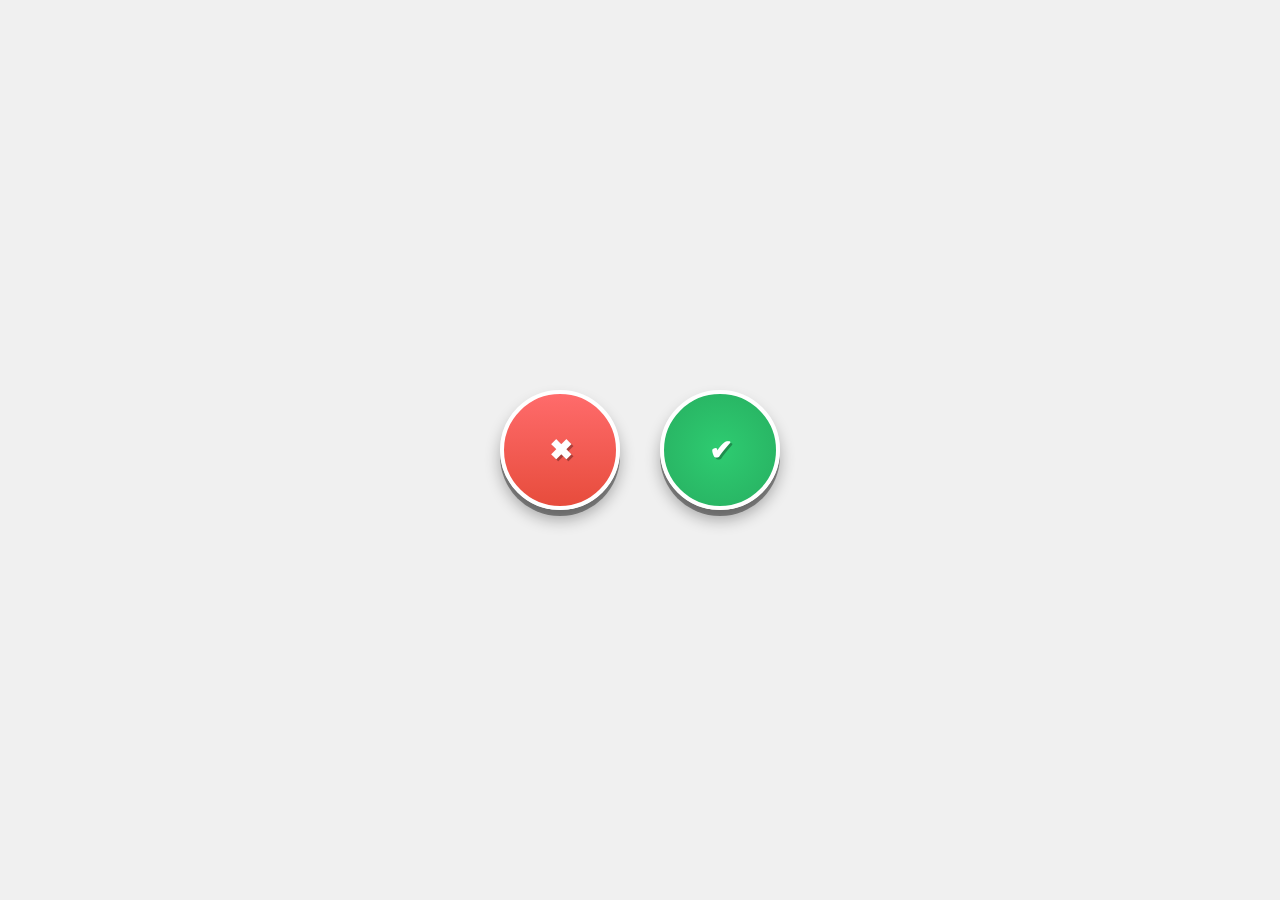
<file: index.html>
<!DOCTYPE html>
<html lang="en">
<head>
  <meta charset="UTF-8">
  <meta name="viewport" content="width=device-width, initial-scale=1.0">
  <title>Patronus Suck Effect</title>
  <style>
    body {
      margin: 0;
      height: 100vh;
      display: flex;
      justify-content: center;
      align-items: center;
      background: #f0f0f0;
      font-family: "Comic Sans MS", "Arial Rounded MT Bold", cursive;
      overflow: hidden;
    }

    .button-container {
      display: flex;
      gap: 40px;
      position: relative;
      z-index: 1;
    }

    button {
      width: 120px;
      height: 120px;
      border-radius: 50%;
      border: 4px solid #fff;
      cursor: pointer;
      font-size: 28px;
      font-weight: bold;
      color: white;
      text-shadow: 2px 2px 0px rgba(0,0,0,0.3);
      box-shadow: 0 6px 0 rgba(0,0,0,0.4), 
                  0 10px 15px rgba(0,0,0,0.3);
      transition: transform 0.2s ease, box-shadow 0.2s ease;
      position: relative;
      z-index: 2;
    }

    .red-btn {
      background: linear-gradient(to bottom, #ff6b6b, #e74c3c);
    }

    .green-btn {
      background: radial-gradient(circle at center, #2ecc71, #27ae60);
      overflow: hidden;
      position: relative;
      z-index: 5;
    }

    /* Wobble + shake animation */
    @keyframes wobbleShake {
      0%   { transform: scale(1) rotate(0deg); }
      20%  { transform: scale(1.1, 0.9) rotate(-5deg); }
      40%  { transform: scale(0.9, 1.1) rotate(5deg); }
      60%  { transform: scale(1.15, 0.85) rotate(-3deg); }
      80%  { transform: scale(0.85, 1.15) rotate(3deg); }
      100% { transform: scale(1) rotate(0deg); }
    }

    .wobble {
      animation: wobbleShake 0.8s infinite;
    }

    /* Smooth cartoony suck */
    @keyframes suck {
      0%   { transform: scale(1) rotate(0deg); opacity: 1; }
      60%  { transform: scale(1.2) rotate(30deg); opacity: 0.9; }
      100% { transform: scale(0) rotate(720deg); opacity: 0; }
    }

    .sucked-away {
      animation: suck 1s cubic-bezier(.25,.75,.5,1.25) forwards;
    }

    /* Permanent Patronus flash */
    .flash {
      position: fixed;
      top: 0;
      left: 0;
      width: 100%;
      height: 100%;
      z-index: 100;
      background: radial-gradient(circle at center,
        rgba(0, 200, 255, 1) 0%,
        rgba(0, 150, 255, 0.9) 40%,
        rgba(0, 100, 200, 0.7) 70%,
        rgba(0, 50, 150, 0.8) 100%);
      opacity: 1; /* stays on */
      animation: pulseGlow 2s infinite alternate;
    }

    @keyframes pulseGlow {
      0% { filter: blur(15px) brightness(1); }
      100% { filter: blur(40px) brightness(1.4); }
    }
  </style>
</head>
<body>
  <div class="button-container" id="content">
    <button class="red-btn">✖</button>
    <button class="green-btn" id="greenBtn">✔</button>
  </div>

  <script>
    const greenBtn = document.getElementById("greenBtn");
    const content = document.getElementById("content");

    greenBtn.addEventListener("click", function(e) {
      e.preventDefault();

      // wobble green button
      greenBtn.classList.add("wobble");

      // green button's position
      const rect = greenBtn.getBoundingClientRect();
      const gx = rect.left + rect.width / 2;
      const gy = rect.top + rect.height / 2;

      // suck each element with stagger
      [...content.children].forEach((el, i) => {
        if (el !== greenBtn) {
          const elRect = el.getBoundingClientRect();
          const dx = gx - (elRect.left + elRect.width / 2);
          const dy = gy - (elRect.top + elRect.height / 2);

          el.style.transformOrigin = "center center";
          el.style.animationDelay = `${i * 0.1}s`;
          el.classList.add("sucked-away");
          el.style.transform = `translate(${dx}px, ${dy}px)`;
        }
      });

      // permanent patronus flash
      setTimeout(() => {
        let flash = document.createElement("div");
        flash.classList.add("flash");
        document.body.appendChild(flash);
      }, 1000);

      // redirect
      setTimeout(() => {
        window.location.href = "flower.html";
      }, 2200);
    });
  </script>
</body>
</html>
</file>
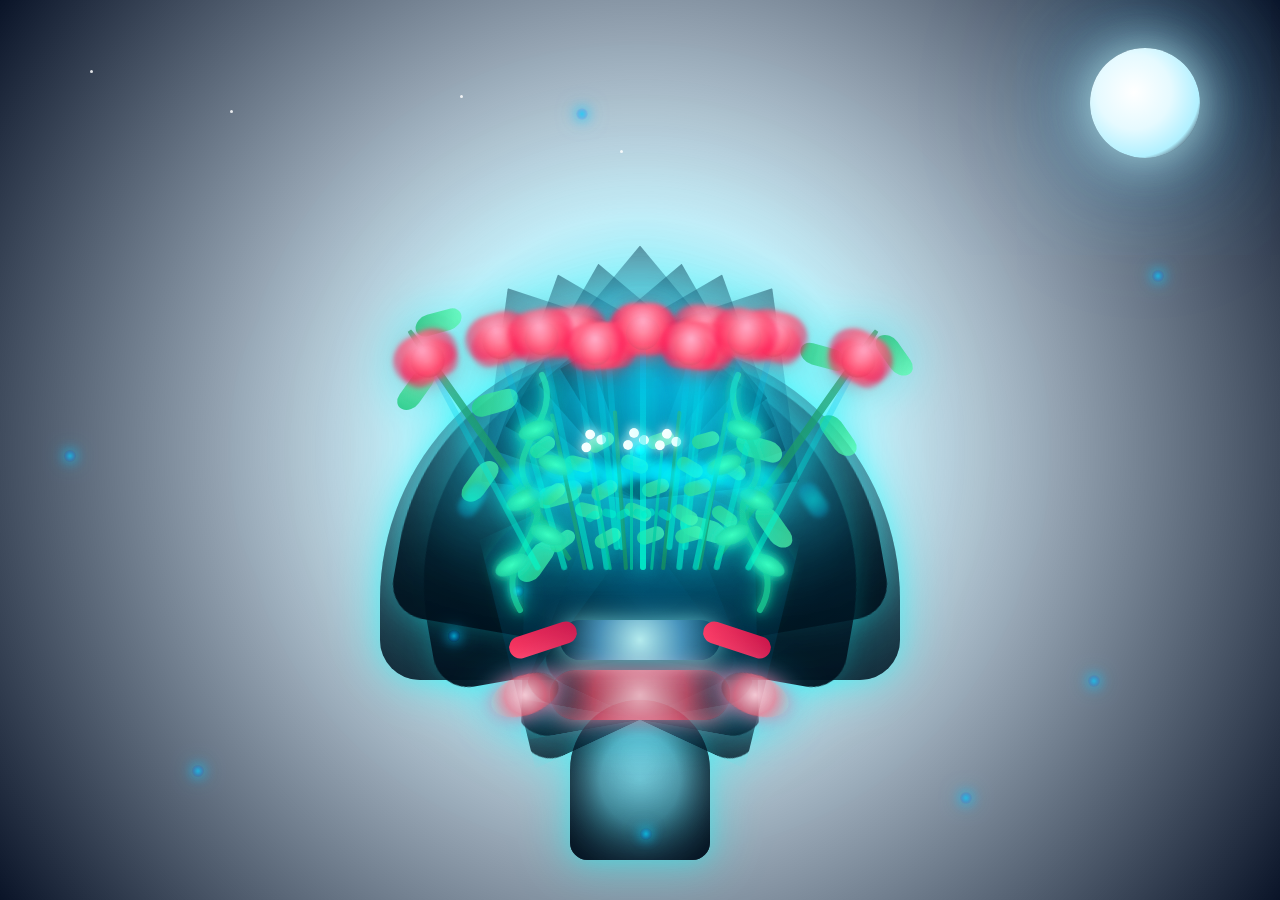
<file: flower.html>
<!DOCTYPE html>
<html lang="en">
<head>
  <meta charset="utf-8" />
  <meta name="viewport" content="width=device-width,initial-scale=1" />
  <title>Rose Bouquet</title>
  <link rel="stylesheet" href="flower.css" />
</head>
<body>
  <!-- Night sky -->
  <div class="moon"></div>
  <div class="star" style="top:70px;left:90px"></div>
  <div class="star" style="top:110px;left:230px"></div>
  <div class="star" style="top:95px;left:460px"></div>
  <div class="star" style="top:150px;left:620px"></div>

  <!-- Bouquet -->
  <div class="bouquet">
    <!-- UPPER FOLDS -->
    <div class="folds">
      <span class="fold" style="transform:translateX(-50%) rotate(-32deg) scale(1.04)"></span>
      <span class="fold" style="transform:translateX(-50%) rotate(-20deg)"></span>
      <span class="fold" style="transform:translateX(-50%) rotate(-10deg)"></span>
      <span class="fold" style="transform:translateX(-50%) rotate(0deg) scale(1.06)"></span>
      <span class="fold" style="transform:translateX(-50%) rotate(10deg)"></span>
      <span class="fold" style="transform:translateX(-50%) rotate(20deg)"></span>
      <span class="fold" style="transform:translateX(-50%) rotate(32deg) scale(1.04)"></span>
    </div>

    <!-- LOWER WRAP -->
    <div class="wrap-base"></div>
    <div class="wrap-base side left"></div>
    <div class="wrap-base side right"></div>

    <!-- Stems + Roses -->
    <div class="stem" style="left:35%; transform:rotate(-16deg)"><div class="flower"><i></i></div></div>
    <div class="stem" style="left:43%; transform:rotate(-8deg)"><div class="flower"><i></i></div></div>
    <div class="stem" style="left:50%; transform:rotate(0deg)"><div class="flower"><i></i></div></div>
    <div class="stem" style="left:57%; transform:rotate(6deg)"><div class="flower"><i></i></div></div>
    <div class="stem" style="left:64%; transform:rotate(14deg)"><div class="flower"><i></i></div></div>
    <div class="stem short" style="left:46%; transform:rotate(-4deg)"><div class="flower small"><i></i></div></div>
    <div class="stem short" style="left:58%; transform:rotate(6deg)"><div class="flower small"><i></i></div></div>

    <!-- Green filler stems between roses -->
    <div class="green-stem" style="left:39%; transform:rotate(-12deg);">
      <div class="leaf left"></div><div class="leaf right"></div>
      <div class="leaf left"></div><div class="leaf right"></div>
      <div class="leaf left"></div>
    </div>

    <div class="green-stem" style="left:47%; transform:rotate(-4deg);">
      <div class="leaf left"></div><div class="leaf right"></div>
      <div class="leaf left"></div><div class="leaf right"></div>
      <div class="leaf left"></div>
    </div>

    <div class="green-stem" style="left:54%; transform:rotate(6deg);">
      <div class="leaf left"></div><div class="leaf right"></div>
      <div class="leaf left"></div><div class="leaf right"></div>
      <div class="leaf left"></div>
    </div>

    <div class="green-stem" style="left:61%; transform:rotate(10deg);">
      <div class="leaf left"></div><div class="leaf right"></div>
      <div class="leaf left"></div><div class="leaf right"></div>
      <div class="leaf left"></div>
    </div>

    <!-- Extended greenery -->
    <div class="extended-stem" style="left:36%; transform:rotate(-35deg) scaleX(1.3);">
      <div class="leaf left"></div><div class="leaf right"></div>
      <div class="leaf left"></div><div class="leaf right"></div>
      <div class="leaf left"></div><div class="leaf right"></div>
    </div>

    <div class="extended-stem" style="left:64%; transform:rotate(35deg) scaleX(1.3);">
      <div class="leaf left"></div><div class="leaf right"></div>
      <div class="leaf left"></div><div class="leaf right"></div>
      <div class="leaf left"></div><div class="leaf right"></div>
    </div>

    <!-- White filler stems -->
    <div class="filler-stem" style="left:44%; transform:rotate(-10deg);">
      <div class="filler-head">
        <div class="filler-flower"></div><div class="filler-flower"></div><div class="filler-flower"></div>
      </div>
    </div>

    <div class="filler-stem" style="left:52%; transform:rotate(5deg);">
      <div class="filler-head">
        <div class="filler-flower"></div><div class="filler-flower"></div><div class="filler-flower"></div>
      </div>
    </div>

    <div class="filler-stem" style="left:48%; transform:rotate(0deg);">
      <div class="filler-head">
        <div class="filler-flower"></div><div class="filler-flower"></div><div class="filler-flower"></div>
      </div>
    </div>

    <!-- Bottom folds -->
    <div class="bottom-fold left"></div>
    <div class="bottom-fold center"></div>
    <div class="bottom-fold right"></div>

    <!-- Bottom wrapping cloth -->
    <div class="bottom-wrap">
      <div class="bottom-flap"></div>
      <div class="bottom-flap"></div>
      <div class="bottom-flap"></div>
      <div class="bottom-flap"></div>
    </div>

    <!-- Wisps -->
    <div class="wisp"></div><div class="wisp"></div><div class="wisp"></div>

    <!-- S-curved, wavey extended stems (SVG overlay) -->
<svg class="curved-extensions" viewBox="0 0 520 620" aria-hidden="true">
  <defs>
    <!-- Glowy green stem & leaf looks -->
    <linearGradient id="stemGrad" x1="0" y1="1" x2="0" y2="0">
      <stop offset="0%"  stop-color="rgba(20,180,120,0.95)"/>
      <stop offset="100%" stop-color="rgba(40,220,160,0.75)"/>
    </linearGradient>
    <radialGradient id="leafGrad" cx="50%" cy="50%" r="60%">
      <stop offset="0%"  stop-color="rgba(60,255,180,0.95)"/>
      <stop offset="100%" stop-color="rgba(30,200,140,0.75)"/>
    </radialGradient>

    <!-- soft cyan glow to match your Patronus vibe -->
    <filter id="glow" x="-50%" y="-50%" width="200%" height="200%">
      <feGaussianBlur stdDeviation="4" result="b"/>
      <feMerge>
        <feMergeNode in="b"/>
        <feMergeNode in="SourceGraphic"/>
      </feMerge>
    </filter>
  </defs>

  <!-- LEFT double-curved S stem -->
  <g class="s-stem left-s" filter="url(#glow)">
    <!-- S-curve path -->
    <path d="M140 470
             C110 420 180 390 150 350
             C120 310 185 280 162 235"
          class="s-path"/>
    <!-- Leaves placed along the curve (approximate points) -->
    <ellipse cx="132" cy="425" rx="18" ry="9" class="leaf" transform="rotate(-28 132 425)"/>
    <ellipse cx="168" cy="395" rx="18" ry="9" class="leaf" transform="rotate(22 168 395)"/>
    <ellipse cx="143" cy="360" rx="18" ry="9" class="leaf" transform="rotate(-25 143 360)"/>
    <ellipse cx="176" cy="325" rx="18" ry="9" class="leaf" transform="rotate(20 176 325)"/>
    <ellipse cx="156" cy="290" rx="18" ry="9" class="leaf" transform="rotate(-18 156 290)"/>
  </g>

  <!-- RIGHT double-curved S stem (mirror-ish) -->
  <g class="s-stem right-s" filter="url(#glow)">
    <path d="M380 470
             C410 420 340 390 370 350
             C400 310 335 280 358 235"
          class="s-path"/>
    <ellipse cx="388" cy="425" rx="18" ry="9" class="leaf" transform="rotate(28 388 425)"/>
    <ellipse cx="352" cy="395" rx="18" ry="9" class="leaf" transform="rotate(-22 352 395)"/>
    <ellipse cx="377" cy="360" rx="18" ry="9" class="leaf" transform="rotate(25 377 360)"/>
    <ellipse cx="344" cy="325" rx="18" ry="9" class="leaf" transform="rotate(-20 344 325)"/>
    <ellipse cx="364" cy="290" rx="18" ry="9" class="leaf" transform="rotate(18 364 290)"/>
  </g>
</svg>


    <!-- Ribbon -->
    <div class="ribbon"></div>

<!-- Ribbon wrapping the handle -->
<div class="middle-ribbon">
  <span class="bow left"></span>
  <span class="bow right"></span>
</div>

<!-- Leftmost -->
<div class="stem" style="left:30%; transform:rotate(-28deg)">
  <div class="flower"><i></i></div>
</div>

<!-- Left-center -->
<div class="stem" style="left:40%; transform:rotate(-12deg)">
  <div class="flower"><i></i></div>
</div>

<!-- Middle -->
<div class="stem" style="left:50%; transform:rotate(0deg)">
  <div class="flower"><i></i></div>
</div>

<!-- Right-center -->
<div class="stem" style="left:60%; transform:rotate(12deg)">
  <div class="flower"><i></i></div>
</div>

<!-- Rightmost -->
<div class="stem" style="left:70%; transform:rotate(28deg)">
  <div class="flower"><i></i></div>
</div>

<div class="stem short" style="left:45%; transform:rotate(-6deg)">
  <div class="flower small"><i></i></div>
</div>

<div class="stem short" style="left:55%; transform:rotate(6deg)">
  <div class="flower small"><i></i></div>
</div>


    <!-- Handle -->
    <div class="handle"></div>
  </div>

  <!-- Floating glowing sprites (fireflies) -->
<div class="sprite"></div>
<div class="sprite"></div>
<div class="sprite"></div>
<div class="sprite"></div>
<div class="sprite"></div>
<div class="sprite"></div>
<div class="sprite"></div>
<div class="sprite"></div>
<div class="sprite"></div>
<div class="sprite"></div>
<div class="sprite"></div>
<div class="sprite"></div>
<div class="sprite"></div>
<div class="sprite"></div>

</body>
</html>
</file>
<file: flower.css>
:root{
  /* Fine-tune placement without hunting numbers */
  --fan-top: 120px;    /* distance from bouquet top to fan base (behind roses) */
  --wrap-bottom: 80px; /* how high the lower wrap sits */
}

html,body{height:100%}
body{
  margin:0;
  background:linear-gradient(#0e2a4b 0%, #162645 55%, #1a1f38 100%);
  display:flex; align-items:center; justify-content:center;
  font-family:system-ui,sans-serif; overflow:hidden; position:relative;
}

/* Moon + stars */
.moon{
  position:absolute; top:48px; right:80px; width:110px; height:110px; border-radius:50%;
  background:radial-gradient(circle at 40% 40%, #fff 0 45%, #ececec 60%, #cfcfcf 75%, transparent 76%);
  box-shadow:0 0 70px 20px rgba(255,255,255,.22);
}
.star{position:absolute;width:3px;height:3px;border-radius:50%;background:#fff;opacity:.85;
  animation:twinkle 3s ease-in-out infinite alternate}
@keyframes twinkle{from{transform:scale(1);opacity:.4}to{transform:scale(1.4);opacity:1}}

/* Bouquet root */
.bouquet{position:relative;width:520px;height:620px}

/* ---------------- WRAP (paper) ---------------- */
/* Fan of folds sits behind roses. Position with TOP so it anchors to .bouquet */
.folds{
  position:absolute; left:50%; top:var(--fan-top); transform:translateX(-50%);
  width:0; height:0; z-index:2; pointer-events:none;
}
.fold{
  position:absolute; left:50%; top:0; width:230px; height:185px;
  /* “diamond” petal shape */
  clip-path:polygon(50% 0%, 90% 60%, 50% 100%, 10% 60%);
  background:linear-gradient(#111, #000);
  border-radius:8px;
  filter:drop-shadow(0 8px 16px rgba(0,0,0,.55));
  transform-origin:50% 100%;
  opacity:.98;
}

/* Lower cone around stems */
.wrap-base{
  position:absolute; left:50%; bottom:var(--wrap-bottom); transform:translateX(-50%);
  width:420px; height:260px; border-radius:220px 220px 26px 26px;
  background:radial-gradient(120% 140% at 50% 15%, #1a1a1a 0 45%, #0f0f0f 65%, #000 100%);
  box-shadow: inset 0 -50px 120px rgba(0,0,0,.4);
  z-index:1;
}
.wrap-base.side{
  width:360px; height:230px; bottom:calc(var(--wrap-bottom) + 25px);
  filter:brightness(.9); opacity:.95;
}
.wrap-base.side.left{transform:translateX(-50%) rotate(-10deg)}
.wrap-base.side.right{transform:translateX(-50%) rotate(10deg)}

/* ---------------- STEMS + ROSES ---------------- */
.stem{
  position:absolute; bottom:calc(var(--wrap-bottom) + 110px);
  width:6px; height:230px; left:50%; transform-origin:bottom center;
  background:linear-gradient(#116437, #1c8a4e); border-radius:4px; z-index:3;
}
.stem.short{height:200px; bottom:calc(var(--wrap-bottom) + 130px)}

.stem::before,.stem::after{
  content:""; position:absolute; width:38px; height:20px; top:55%;
  background:linear-gradient(#1e9a58, #38bf73); border-radius:20px;
}
.stem::before{right:10px; transform:rotate(-28deg)}
.stem::after {left:10px;  transform:rotate(28deg)}

/* Rose head */
.flower{position:absolute; left:50%; top:-36px; transform:translateX(-50%); z-index:4;}
.flower.small{top:-28px; transform:translateX(-50%) scale(.92)}

.flower::before,
.flower::after{
  content:""; position:absolute; left:50%; width:60px; height:38px; top:12px;
  transform:translateX(-50%); border-radius:28px 28px 18px 18px;
  background:radial-gradient(circle at 50% 40%, #ff5c79 0 40%, #e31141 60%, #bf0a33 100%);
  filter:drop-shadow(0 0 14px rgba(255,54,90,.45));
}
.flower::after{top:0; width:68px; height:42px}
.flower > i{
  position:absolute; left:50%; top:12px; transform:translateX(-50%);
  width:34px; height:34px; border-radius:50%;
  background:radial-gradient(circle at 35% 35%, #ff8a9a 0 35%, #ff3a59 55%, #c70731 100%);
  box-shadow:0 0 20px rgba(255,49,92,.55);
}

/* ---------------- Ribbon ---------------- */
.ribbon{
  position:absolute; left:50%; bottom:calc(var(--wrap-bottom) + 20px);
  transform:translateX(-50%); width:160px; height:40px; border-radius:22px;
  background:linear-gradient(45deg, #ff2a4d, #c8002f);
  box-shadow:0 8px 28px rgba(255,40,90,.35), 0 0 24px rgba(255,40,90,.4) inset;
  z-index:5;

  /* Bottom cloth folds */
.bottom-fold {
  position: absolute;
  bottom: 0;
  left: 50%;
  width: 160px;
  height: 140px;
  background: linear-gradient(to bottom, #111, #000);
  clip-path: polygon(50% 0%, 100% 100%, 0% 100%);
  transform-origin: top center;
  z-index: 0; /* behind ribbon */
  opacity: 0.95;
}

/* Side variations */
.bottom-fold.left  { transform: translateX(-120%) rotate(-12deg) scale(1.1); }
.bottom-fold.right { transform: translateX(20%) rotate(12deg) scale(1.1); }
.bottom-fold.center{ transform: translateX(-50%) rotate(0deg) scale(1.2); }

}
.ribbon::before,.ribbon::after{
  content:""; position:absolute; top:50%; width:70px; height:22px; border-radius:20px;
  background:linear-gradient(45deg, #ff2a4d, #c8002f);
}
.ribbon::before{left:-52px; transform:translateY(-50%) rotate(-18deg)}
.ribbon::after {right:-52px; transform:translateY(-50%) rotate(18deg)}

/* Bottom wrap petals */
.bottom-wrap {
  position: absolute;
  bottom: 40px; /* just above the ribbon */
  left: 50%;
  transform: translateX(-50%);
  width: 260px;
  height: 160px;
  z-index: 1;
}

.bottom-flap {
  position: absolute;
  bottom: 0;
  left: 50%;
  width: 160px;
  height: 180px;
  background: radial-gradient(circle at top, #222, #000);
  border-radius: 80px 80px 20px 20px;
  clip-path: polygon(20% 0%, 80% 0%, 100% 100%, 0% 100%);
  opacity: 0.95;
  transform-origin: bottom center;
  filter: drop-shadow(0 6px 10px rgba(0,0,0,0.5));
}

/* Rotations for overlap */
.bottom-flap:nth-child(1) { transform: translateX(-50%) rotate(-25deg) scale(1.05); }
.bottom-flap:nth-child(2) { transform: translateX(-50%) rotate(-10deg) scale(1.1); }
.bottom-flap:nth-child(3) { transform: translateX(-50%) rotate(10deg) scale(1.1); }
.bottom-flap:nth-child(4) { transform: translateX(-50%) rotate(25deg) scale(1.05); }

/* Magical aura around bouquet */
.bouquet::before {
  content: "";
  position: absolute;
  top: 50%;
  left: 50%;
  width: 600px;
  height: 600px;
  transform: translate(-50%, -50%);
  background: radial-gradient(circle, rgba(0,255,255,0.35) 0%, transparent 70%);
  border-radius: 50%;
  animation: pulse 4s ease-in-out infinite;
  filter: blur(80px);
  z-index: 0;
  mix-blend-mode: screen;
}

/* Aura pulsing */
@keyframes pulse {
  0%, 100% { transform: translate(-50%, -50%) scale(1); opacity: 0.6; }
  50% { transform: translate(-50%, -50%) scale(1.2); opacity: 1; }
}

/* Wisps */
.wisp {
  position: absolute;
  bottom: 100px;
  left: 50%;
  width: 8px;
  height: 40px;
  background: linear-gradient(to top, rgba(0,255,255,0.6), transparent);
  border-radius: 50%;
  opacity: 0.6;
  animation: float 5s ease-in-out infinite;
  mix-blend-mode: screen;
  filter: blur(4px);
}

.wisp:nth-child(1) { left: 45%; animation-delay: 0s; }
.wisp:nth-child(2) { left: 50%; animation-delay: 1s; }
.wisp:nth-child(3) { left: 55%; animation-delay: 2s; }

@keyframes float {
  0% { transform: translateY(0) scaleX(1); opacity: 0.7; }
  50% { transform: translateY(-80px) scaleX(1.3); opacity: 0.4; }
  100% { transform: translateY(-150px) scaleX(0.8); opacity: 0; }
}

/* Make entire bouquet Patronus-like */
.bouquet {
  position: relative;
  filter: drop-shadow(0 0 25px rgba(0,255,255,0.8)) 
          drop-shadow(0 0 50px rgba(0,200,255,0.6));
  opacity: 0.85;
  mix-blend-mode: screen;
}

/* Rose heads */
.flower::before,
.flower::after {
  background: radial-gradient(circle at 50% 40%, 
    rgba(200,255,255,0.9) 0%, 
    rgba(100,255,255,0.6) 40%, 
    rgba(0,180,255,0.3) 70%, 
    transparent 100%);
  filter: blur(4px) brightness(1.5);
}
.flower > i {
  background: radial-gradient(circle, 
    rgba(255,255,255,0.9) 0%, 
    rgba(120,240,255,0.7) 50%, 
    transparent 100%);
  box-shadow: 0 0 25px rgba(150,255,255,0.9);
}

/* Stems */
.stem {
  background: linear-gradient(to top, 
    rgba(0,255,200,0.7), 
    rgba(0,180,255,0.3));
  box-shadow: 0 0 15px rgba(0,255,255,0.6);
}

/* Leaves */
.stem::before, .stem::after {
  background: radial-gradient(circle, 
    rgba(0,255,255,0.6), 
    rgba(0,180,255,0.3));
  filter: blur(2px);
}

/* Wrapping folds (now ethereal) */
.fold, .wrap-base, .bottom-flap {
  background: radial-gradient(circle at center, 
    rgba(0,255,255,0.2), 
    rgba(0,150,255,0.1) 60%, 
    transparent 100%);
  border: none;
  box-shadow: 0 0 35px rgba(0,255,255,0.4);
}

/* Ribbon (spirit-like glow) */
.ribbon {
  background: radial-gradient(circle, 
    rgba(255,255,255,0.9) 0%, 
    rgba(150,240,255,0.7) 50%, 
    transparent 100%);
  box-shadow: 0 0 25px rgba(150,255,255,0.8);
}

/* Whole bouquet Patronus aura */
.bouquet {
  position: relative;
  filter: drop-shadow(0 0 30px rgba(0,255,255,0.6)) 
          drop-shadow(0 0 60px rgba(0,200,255,0.4));
  opacity: 0.9;
  mix-blend-mode: screen;
}

/* Roses (red Patronus glow) */
.flower::before,
.flower::after {
  background: radial-gradient(circle at 50% 40%, 
    rgba(255,120,140,0.95) 0%, 
    rgba(255,60,80,0.8) 40%, 
    rgba(180,0,40,0.5) 70%, 
    transparent 100%);
  filter: blur(2px) brightness(1.4);
}
.flower > i {
  background: radial-gradient(circle, 
    rgba(255,180,190,1) 0%, 
    rgba(255,70,90,0.9) 50%, 
    rgba(150,0,30,0.6) 100%);
  box-shadow: 0 0 20px rgba(255,50,70,0.9), 0 0 35px rgba(255,0,50,0.6);
}

/* Stems Patronus style */
.stem {
  background: linear-gradient(to top, 
    rgba(0,255,200,0.6), 
    rgba(0,180,255,0.3));
  box-shadow: 0 0 20px rgba(0,255,255,0.5);
}

/* Leaves Patronus style */
.stem::before, .stem::after {
  background: radial-gradient(circle, 
    rgba(0,255,255,0.5), 
    rgba(0,150,255,0.2));
  filter: blur(2px);
}

/* Wrapping folds */
.fold, .wrap-base, .bottom-flap {
  background: radial-gradient(circle at center, 
    rgba(0,255,255,0.15), 
    rgba(0,150,255,0.1) 70%, 
    transparent 100%);
  border: none;
  box-shadow: 0 0 40px rgba(0,255,255,0.4);
}

/* Ribbon glowing cyan */
.ribbon {
  background: radial-gradient(circle, 
    rgba(200,255,255,0.9) 0%, 
    rgba(120,200,255,0.6) 50%, 
    transparent 100%);
  box-shadow: 0 0 25px rgba(150,255,255,0.7);
}

/* Bigger top fan folds */
.fold {
  width: 300px;     /* was ~230px */
  height: 240px;    /* was ~185px */
  clip-path: polygon(50% 0%, 90% 60%, 50% 100%, 10% 60%);
  background: radial-gradient(circle at center, rgba(0,255,255,0.18), rgba(0,150,255,0.08));
  box-shadow: 0 0 45px rgba(0,255,255,0.45);
  opacity: 0.95;
}

/* Bigger bottom wrap */
.wrap-base {
  width: 520px;      /* was 420px */
  height: 340px;     /* was 260px */
  border-radius: 260px 260px 40px 40px;
  background: radial-gradient(120% 140% at 50% 20%, #0f2029 0 35%, #0a0a0a 70%, transparent 100%);
  box-shadow: inset 0 -60px 140px rgba(0,0,0,0.6), 0 0 40px rgba(0,255,255,0.3);
}

/* Side wraps scale too */
.wrap-base.side {
  width: 460px;
  height: 300px;
  filter: brightness(0.9);
  opacity: 0.92;
}

/* Larger bottom flaps */
.bottom-flap {
  width: 220px;
  height: 220px;
  border-radius: 100px 100px 30px 30px;
  background: radial-gradient(circle at top, rgba(0,255,255,0.15), rgba(0,150,255,0.08));
  box-shadow: 0 0 35px rgba(0,255,255,0.4);
}

/* Top folds */
.fold {
  width: 300px;
  height: 240px;
  clip-path: polygon(50% 0%, 90% 60%, 50% 100%, 10% 60%);
  background: radial-gradient(circle at center, 
    rgba(0, 200, 255, 0.35),   /* brighter cyan core */
    rgba(0, 150, 200, 0.25) 60%, 
    rgba(0, 100, 150, 0.18) 100%);
  box-shadow: 0 0 40px rgba(0,255,255,0.35);
  opacity: 0.8;   /* adjusted from ~0.95 → softer, balanced */
}

/* Bottom wrap */
.wrap-base {
  width: 520px;
  height: 340px;
  border-radius: 260px 260px 40px 40px;
  background: radial-gradient(120% 140% at 50% 20%, 
    rgba(0, 220, 255, 0.3) 0%, 
    rgba(0, 150, 200, 0.25) 60%, 
    rgba(0, 100, 150, 0.2) 100%);
  box-shadow: inset 0 -60px 120px rgba(0,0,0,0.5), 0 0 30px rgba(0,255,255,0.25);
  opacity: 0.85;  /* decreased to balance transparency */
}

/* Side wrap panels */
.wrap-base.side {
  width: 460px;
  height: 300px;
  opacity: 0.8;   /* was ~0.92, now more balanced */
  filter: brightness(0.95);
}

/* Bottom flaps */
.bottom-flap {
  width: 220px;
  height: 220px;
  border-radius: 100px 100px 30px 30px;
  background: radial-gradient(circle at top, 
    rgba(0, 200, 255, 0.3), 
    rgba(0, 120, 180, 0.25) 70%, 
    rgba(0, 80, 120, 0.2) 100%);
  box-shadow: 0 0 25px rgba(0,255,255,0.3);
  opacity: 0.82; /* softer, but visible */
}

/* Top folds (darker base, cyan highlights) */
.fold {
  width: 300px;
  height: 240px;
  clip-path: polygon(50% 0%, 90% 60%, 50% 100%, 10% 60%);
  background: radial-gradient(circle at center, 
    rgba(0, 200, 255, 0.25) 0%, 
    rgba(0, 80, 120, 0.25) 40%, 
    rgba(0, 0, 0, 0.85) 100%);   /* deep black at edges */
  box-shadow: 0 0 35px rgba(0,255,255,0.25);
  opacity: 0.88; /* more solid, less see-through */
}

/* Bottom wrap (main cone) */
.wrap-base {
  width: 520px;
  height: 340px;
  border-radius: 260px 260px 40px 40px;
  background: radial-gradient(120% 150% at 50% 25%, 
    rgba(0, 200, 255, 0.2) 0%, 
    rgba(0, 80, 120, 0.25) 40%, 
    rgba(0, 0, 0, 0.9) 90%);   /* strong black bottom */
  box-shadow: inset 0 -60px 120px rgba(0,0,0,0.8), 
              0 0 25px rgba(0,255,255,0.2);
  opacity: 0.9;
}

/* Side wrap panels */
.wrap-base.side {
  width: 460px;
  height: 300px;
  background: linear-gradient(to bottom, 
    rgba(0, 200, 255, 0.15), 
    rgba(0, 80, 120, 0.25) 40%, 
    rgba(0,0,0,0.85) 100%);
  opacity: 0.88;
  filter: brightness(0.9);
}

/* Bottom flaps */
.bottom-flap {
  width: 220px;
  height: 220px;
  border-radius: 100px 100px 30px 30px;
  background: radial-gradient(circle at top, 
    rgba(0, 200, 255, 0.15), 
    rgba(0, 80, 120, 0.2) 50%, 
    rgba(0,0,0,0.85) 100%);
  box-shadow: 0 0 20px rgba(0,255,255,0.25);
  opacity: 0.86;
}

/* Small filler flowers */
.filler {
  position: absolute;
  width: 8px;
  height: 8px;
  background: radial-gradient(circle, #fff 60%, rgba(255,255,255,0) 100%);
  border-radius: 50%;
  box-shadow: 0 0 8px rgba(255,255,255,0.8);
  animation: twinkle 3s ease-in-out infinite alternate;
  z-index: 4;
  mix-blend-mode: screen;
}

@keyframes twinkle {
  from { opacity: 0.5; transform: scale(0.8); }
  to   { opacity: 1; transform: scale(1.1); }
}

/* Slightly larger clusters */
.filler-cluster {
  position: absolute;
  width: 40px;
  height: 40px;
}
.filler-cluster .filler {
  position: absolute;
}
.filler-cluster .filler:nth-child(1) { top: 0; left: 15px; }
.filler-cluster .filler:nth-child(2) { top: 15px; left: 0; }
.filler-cluster .filler:nth-child(3) { top: 15px; left: 25px; }
.filler-cluster .filler:nth-child(4) { top: 30px; left: 10px; }

/* Filler stems */
.filler-stem {
  position: absolute;
  bottom: 190px;  /* start a little above ribbon */
  width: 3px;
  height: 120px;
  background: linear-gradient(to top, rgba(0,180,120,0.8), rgba(0,220,160,0.6));
  border-radius: 3px;
  z-index: 3;
  transform-origin: bottom center;
}

/* Tiny leaves for filler stems */
.filler-stem::before,
.filler-stem::after {
  content: "";
  position: absolute;
  width: 14px;
  height: 8px;
  background: linear-gradient(to right, rgba(0,200,150,0.7), rgba(0,255,200,0.5));
  border-radius: 8px;
  top: 50%;
}
.filler-stem::before { left: -14px; transform: rotate(-25deg); }
.filler-stem::after  { right: -14px; transform: rotate(25deg); }

/* Cluster of white glowing filler flowers */
.filler-head {
  position: absolute;
  top: -10px;
  left: 50%;
  transform: translateX(-50%);
}
.filler-flower {
  position: absolute;
  width: 10px;
  height: 10px;
  background: radial-gradient(circle, #fff 70%, rgba(255,255,255,0) 100%);
  border-radius: 50%;
  box-shadow: 0 0 10px rgba(255,255,255,0.9), 0 0 15px rgba(200,255,255,0.6);
  animation: twinkle 3s ease-in-out infinite alternate;
}
.filler-flower:nth-child(1) { top: 0; left: -8px; }
.filler-flower:nth-child(2) { top: -5px; left: 8px; }
.filler-flower:nth-child(3) { top: -12px; left: -2px; }

.green-stem {
  position: absolute;
  bottom: 190px;
  width: 4px;
  height: 160px;
  background: linear-gradient(to top, rgba(20,120,60,0.9), rgba(40,160,90,0.7));
  border-radius: 3px;
  z-index: 3;
  transform-origin: bottom center;
}
.green-stem .leaf {
  position: absolute;
  width: 28px;
  height: 14px;
  background: linear-gradient(to right, rgba(40,200,120,0.9), rgba(80,255,160,0.7));
  border-radius: 14px;
}
.green-stem .leaf.left  { left: -28px; transform: rotate(-25deg); }
.green-stem .leaf.right { right: -28px; transform: rotate(25deg); }
.green-stem .leaf:nth-child(1) { top: 15%; }
.green-stem .leaf:nth-child(2) { top: 30%; }
.green-stem .leaf:nth-child(3) { top: 45%; }
.green-stem .leaf:nth-child(4) { top: 60%; }
.green-stem .leaf:nth-child(5) { top: 75%; }

/* Extended greenery stems (curved) */
.extended-stem {
  position: absolute;
  bottom: 200px;
  width: 5px;
  height: 220px;
  background: linear-gradient(to top, rgba(20,120,60,0.9), rgba(40,160,90,0.7));
  border-radius: 50% / 100%;   /* curve effect */
  z-index: 2;
  transform-origin: bottom center;
}

/* Leaves for extended stems */
.extended-stem .leaf {
  position: absolute;
  width: 34px;
  height: 18px;
  background: linear-gradient(to right, rgba(40,200,120,0.9), rgba(80,255,160,0.7));
  border-radius: 16px;
}
.extended-stem .leaf.left  { left: -34px; transform: rotate(-25deg); }
.extended-stem .leaf.right { right: -34px; transform: rotate(25deg); }

/* Different leaf levels */
.extended-stem .leaf:nth-child(1) { top: 20%; }
.extended-stem .leaf:nth-child(2) { top: 40%; }
.extended-stem .leaf:nth-child(3) { top: 60%; }
.extended-stem .leaf:nth-child(4) { top: 80%; }

/* Extended greenery stems (long + bending) */
.extended-stem {
  position: absolute;
  bottom: 200px;
  width: 6px;
  height: 280px; /* longer than before */
  background: linear-gradient(to top, rgba(20,120,60,0.9), rgba(40,160,90,0.7));
  border-radius: 50% / 100%;   /* curve effect */
  z-index: 2;
  transform-origin: bottom center;
}

/* Leaves for extended stems */
.extended-stem .leaf {
  position: absolute;
  width: 38px;
  height: 20px;
  background: linear-gradient(to right, rgba(40,200,120,0.9), rgba(80,255,160,0.7));
  border-radius: 16px;
}
.extended-stem .leaf.left  { left: -38px; transform: rotate(-25deg); }
.extended-stem .leaf.right { right: -38px; transform: rotate(25deg); }

/* More leaves at different levels */
.extended-stem .leaf:nth-child(1) { top: 15%; }
.extended-stem .leaf:nth-child(2) { top: 35%; }
.extended-stem .leaf:nth-child(3) { top: 55%; }
.extended-stem .leaf:nth-child(4) { top: 75%; }
.extended-stem .leaf:nth-child(5) { top: 90%; }

/* Handle (bottom cloth grip) */
.handle {
  position: absolute;
  bottom: -100px;        /* sits just below bouquet */
  left: 50%;
  transform: translateX(-50%);
  width: 140px;
  height: 160px;
  background: radial-gradient(ellipse at center,
    rgba(0,200,255,0.15) 0%,
    rgba(0,80,120,0.25) 40%,
    rgba(0,0,0,0.9) 90%);
  border-radius: 80px 80px 20px 20px;
  box-shadow: inset 0 -30px 70px rgba(0,0,0,0.8),
              0 0 20px rgba(0,255,255,0.25);
  z-index: 2;
}

/* Middle ribbon wrapping between bouquet and handle */
.middle-ribbon {
  position: absolute;
  bottom: 40px;  /* adjust so it sits above the handle */
  left: 50%;
  transform: translateX(-50%);
  width: 180px;
  height: 50px;
  background: radial-gradient(circle,
    rgba(255,180,190,0.9) 0%,
    rgba(255,70,90,0.7) 50%,
    transparent 100%);
  border-radius: 30px;
  box-shadow:
    0 0 25px rgba(255,120,140,0.9),
    0 0 50px rgba(0,200,255,0.4),
    inset 0 0 20px rgba(255,100,120,0.6);
  z-index: 6;
  mix-blend-mode: screen;
  filter: blur(0.3px);
  animation: ribbonPulse 4s ease-in-out infinite;
}

/* Ribbon bows with Patronus glow */
.middle-ribbon .bow {
  position: absolute;
  top: 50%;
  width: 70px;
  height: 40px;
  background: radial-gradient(circle,
    rgba(255,200,210,0.95) 0%,
    rgba(255,100,120,0.75) 50%,
    transparent 100%);
  border-radius: 50% 50% 50% 50%;
  box-shadow:
    0 0 20px rgba(255,100,140,0.9),
    0 0 40px rgba(0,220,255,0.5);
  filter: blur(0.5px);
  animation: bowGlow 3s ease-in-out infinite alternate;
}

.middle-ribbon .bow.left {
  left: -60px;
  transform: translateY(-50%) rotate(-20deg);
}
.middle-ribbon .bow.right {
  right: -60px;
  transform: translateY(-50%) rotate(20deg);
}

/* Animations */
@keyframes ribbonPulse {
  0%,100% { box-shadow: 0 0 20px rgba(255,120,140,0.8), 0 0 40px rgba(0,200,255,0.4); opacity: 0.9; }
  50%     { box-shadow: 0 0 30px rgba(255,180,200,1), 0 0 60px rgba(0,255,255,0.6); opacity: 1; }
}

@keyframes bowGlow {
  0%   { transform: translateY(-50%) scale(1) rotate(var(--angle,0deg)); }
  50%  { transform: translateY(-50%) scale(1.08) rotate(var(--angle,0deg)); }
  100% { transform: translateY(-50%) scale(1) rotate(var(--angle,0deg)); }
}

/* Patronus Moon */
.moon {
  position: absolute;
  top: 48px;
  right: 80px;
  width: 110px;
  height: 110px;
  border-radius: 50%;
  background: radial-gradient(circle at 40% 40%,
    #fff 0%,
    #e6faff 40%,
    #b0f0ff 70%,
    transparent 80%);
  box-shadow:
    0 0 50px rgba(200,255,255,0.8),
    0 0 120px rgba(100,200,255,0.6),
    0 0 180px rgba(0,180,255,0.4);
  animation: moonGlow 6s ease-in-out infinite alternate;
  filter: blur(0.3px);
}

/* Glow shimmer animation */
@keyframes moonGlow {
  0%   { box-shadow: 0 0 40px rgba(200,255,255,0.7), 0 0 100px rgba(100,200,255,0.4); opacity: 0.9; }
  50%  { box-shadow: 0 0 80px rgba(255,255,255,1), 0 0 160px rgba(150,255,255,0.7); opacity: 1; }
  100% { box-shadow: 0 0 40px rgba(200,255,255,0.7), 0 0 100px rgba(100,200,255,0.4); opacity: 0.9; }
}

/* Patronus Vibe Background */
body {
  margin: 0;
  height: 100%;
  font-family: system-ui, sans-serif;
  overflow: hidden;
  position: relative;

  /* Patronus aura gradient */
  background: radial-gradient(circle at center,
    rgba(0, 200, 255, 0.25) 0%,
    rgba(0, 120, 200, 0.15) 30%,
    rgba(10, 20, 40, 1) 100%);

  /* Subtle glowing effect */
  animation: backgroundShift 12s ease-in-out infinite alternate;
}

/* Background subtle shifting */
@keyframes backgroundShift {
  0%   { background: radial-gradient(circle at 40% 40%, rgba(0,220,255,0.3), rgba(10,20,40,1)); }
  50%  { background: radial-gradient(circle at 60% 60%, rgba(0,180,255,0.4), rgba(15,25,50,1)); }
  100% { background: radial-gradient(circle at 50% 50%, rgba(0,220,255,0.25), rgba(10,20,40,1)); }
}

/* 🌿 Wind sway for stems and flowers */
@keyframes sway {
  0%   { transform: rotate(-2deg); }
  50%  { transform: rotate(2deg); }
  100% { transform: rotate(-2deg); }
}

/* Apply sway but lock pivot at bottom */
.stem, .green-stem, .extended-stem {
  animation: sway 6s ease-in-out infinite;
  transform-origin: bottom center;  /* 🌿 anchor at bottom */
}

/* 🌹 Flowers follow the sway */
.flower {
  animation: sway 6s ease-in-out infinite;
  transform-origin: bottom center;  /* lock to stem base */
}

/* 🍃 Leaves flutter gently */
@keyframes leafFlutter {
  0%   { transform: rotate(-25deg) translateY(0); }
  50%  { transform: rotate(-30deg) translateY(-1px); }
  100% { transform: rotate(-25deg) translateY(0); }
}

.stem::before, .stem::after,
.green-stem .leaf,
.extended-stem .leaf {
  animation: leafFlutter 5s ease-in-out infinite alternate;
}

/* SVG overlay that sits exactly over the bouquet */
.curved-extensions{
  position:absolute; inset:0; width:100%; height:100%;
  pointer-events:none; z-index:3; /* behind roses (4/5), above wraps (1/2) */
}

/* The S-path visual (stroke only) */
.curved-extensions .s-path{
  fill:none;
  stroke:url(#stemGrad);
  stroke-width:6;
  stroke-linecap:round;
  filter:drop-shadow(0 0 10px rgba(0,255,200,0.5));
}

/* Leaves on the S curved stems */
.curved-extensions .leaf{
  fill:url(#leafGrad);
  filter:drop-shadow(0 0 8px rgba(0,255,200,0.55));
}

/* Wavey motion for the whole S group */
@keyframes sWave {
  0%   { transform: rotate(-4deg); }
  25%  { transform: rotate(-8deg); }
  50%  { transform: rotate(-4deg); }
  75%  { transform: rotate(2deg); }
  100% { transform: rotate(-4deg); }
}

.s-stem{
  transform-box: fill-box;        /* so transform-origin works in SVG */
  transform-origin: 50% 100%;     /* pivot from bottom of each S group */
  animation: sWave 9s ease-in-out infinite;
}
.s-stem.right-s{ animation-duration: 10.5s; animation-delay: -1.5s; } /* slight desync */

/* 🌸 Intro Glow Animation */
@keyframes introGlow {
  0% {
    opacity: 0;
    filter: blur(60px) brightness(2) drop-shadow(0 0 120px rgba(0,180,255,1));
    transform: scale(0.9);
  }
  50% {
    opacity: 1;
    filter: blur(40px) brightness(1.8) drop-shadow(0 0 80px rgba(0,200,255,0.9));
    transform: scale(1.05);
  }
  100% {
    opacity: 1;
    filter: blur(0px) brightness(1) drop-shadow(0 0 25px rgba(0,255,255,0.6));
    transform: scale(1);
  }
}

/* Apply to whole bouquet */
.bouquet {
  opacity: 0;
  animation: introGlow 4.5s ease-out forwards;
}

/* Flowers appear smoother */
.flower, .stem, .fold, .wrap-base, .bottom-flap, .ribbon, .middle-ribbon {
  opacity: 0;
  animation: fadeIn 3s ease-in forwards;
  animation-delay: 2s; /* flowers start appearing after glow */
}

@keyframes fadeIn {
  from { opacity: 0; filter: blur(20px); }
  to   { opacity: 1; filter: blur(0px); }
}

/* 🌟 Tiny glowing sprites (firefly effect) */
.sprite {
  position: absolute;
  width: 12px;
  height: 12px;
  border-radius: 50%;
  background: radial-gradient(circle,
    rgba(0, 200, 255, 0.9) 0%,
    rgba(0, 150, 255, 0.5) 50%,
    transparent 100%);
  box-shadow: 0 0 12px rgba(0, 200, 255, 0.9), 
              0 0 20px rgba(0, 180, 255, 0.6);
  animation: floatSprite 30s linear infinite, twinkle 4s ease-in-out infinite;
  pointer-events: none;
  mix-blend-mode: screen;
  opacity: 0.8;
}

/* Give each sprite random position & delay */
.sprite:nth-child(1)  { top: 5%;  left: 10%; animation-delay: 0s; }
.sprite:nth-child(2)  { top: 15%; left: 80%; animation-delay: 3s; }
.sprite:nth-child(3)  { top: 25%; left: 30%; animation-delay: 6s; }
.sprite:nth-child(4)  { top: 35%; left: 60%; animation-delay: 9s; }
.sprite:nth-child(5)  { top: 45%; left: 20%; animation-delay: 12s; }
.sprite:nth-child(6)  { top: 55%; left: 70%; animation-delay: 15s; }
.sprite:nth-child(7)  { top: 65%; left: 40%; animation-delay: 18s; }
.sprite:nth-child(8)  { top: 75%; left: 85%; animation-delay: 21s; }
.sprite:nth-child(9)  { top: 85%; left: 15%; animation-delay: 24s; }
.sprite:nth-child(10) { top: 92%; left: 50%; animation-delay: 27s; }
.sprite:nth-child(11) { top: 12%; left: 45%; animation-delay: 5s; }
.sprite:nth-child(12) { top: 30%; left: 90%; animation-delay: 8s; }
.sprite:nth-child(13) { top: 50%; left: 5%;  animation-delay: 11s; }
.sprite:nth-child(14) { top: 70%; left: 35%; animation-delay: 14s; }
.sprite:nth-child(15) { top: 88%; left: 75%; animation-delay: 17s; }

/* Floating path */
@keyframes floatSprite {
  0%   { transform: translate(0, 0) scale(1); }
  25%  { transform: translate(50px, -60px) scale(1.1); }
  50%  { transform: translate(-80px, -120px) scale(0.9); }
  75%  { transform: translate(100px, 60px) scale(1.05); }
  100% { transform: translate(0, 0) scale(1); }
}

/* Twinkling glow */
@keyframes twinkle {
  0%, 100% { opacity: 0.4; box-shadow: 0 0 8px rgba(0,200,255,0.6), 0 0 15px rgba(0,150,255,0.4); }
  50%      { opacity: 1;   box-shadow: 0 0 14px rgba(0,220,255,1), 0 0 25px rgba(0,180,255,0.8); }
}
</file>
